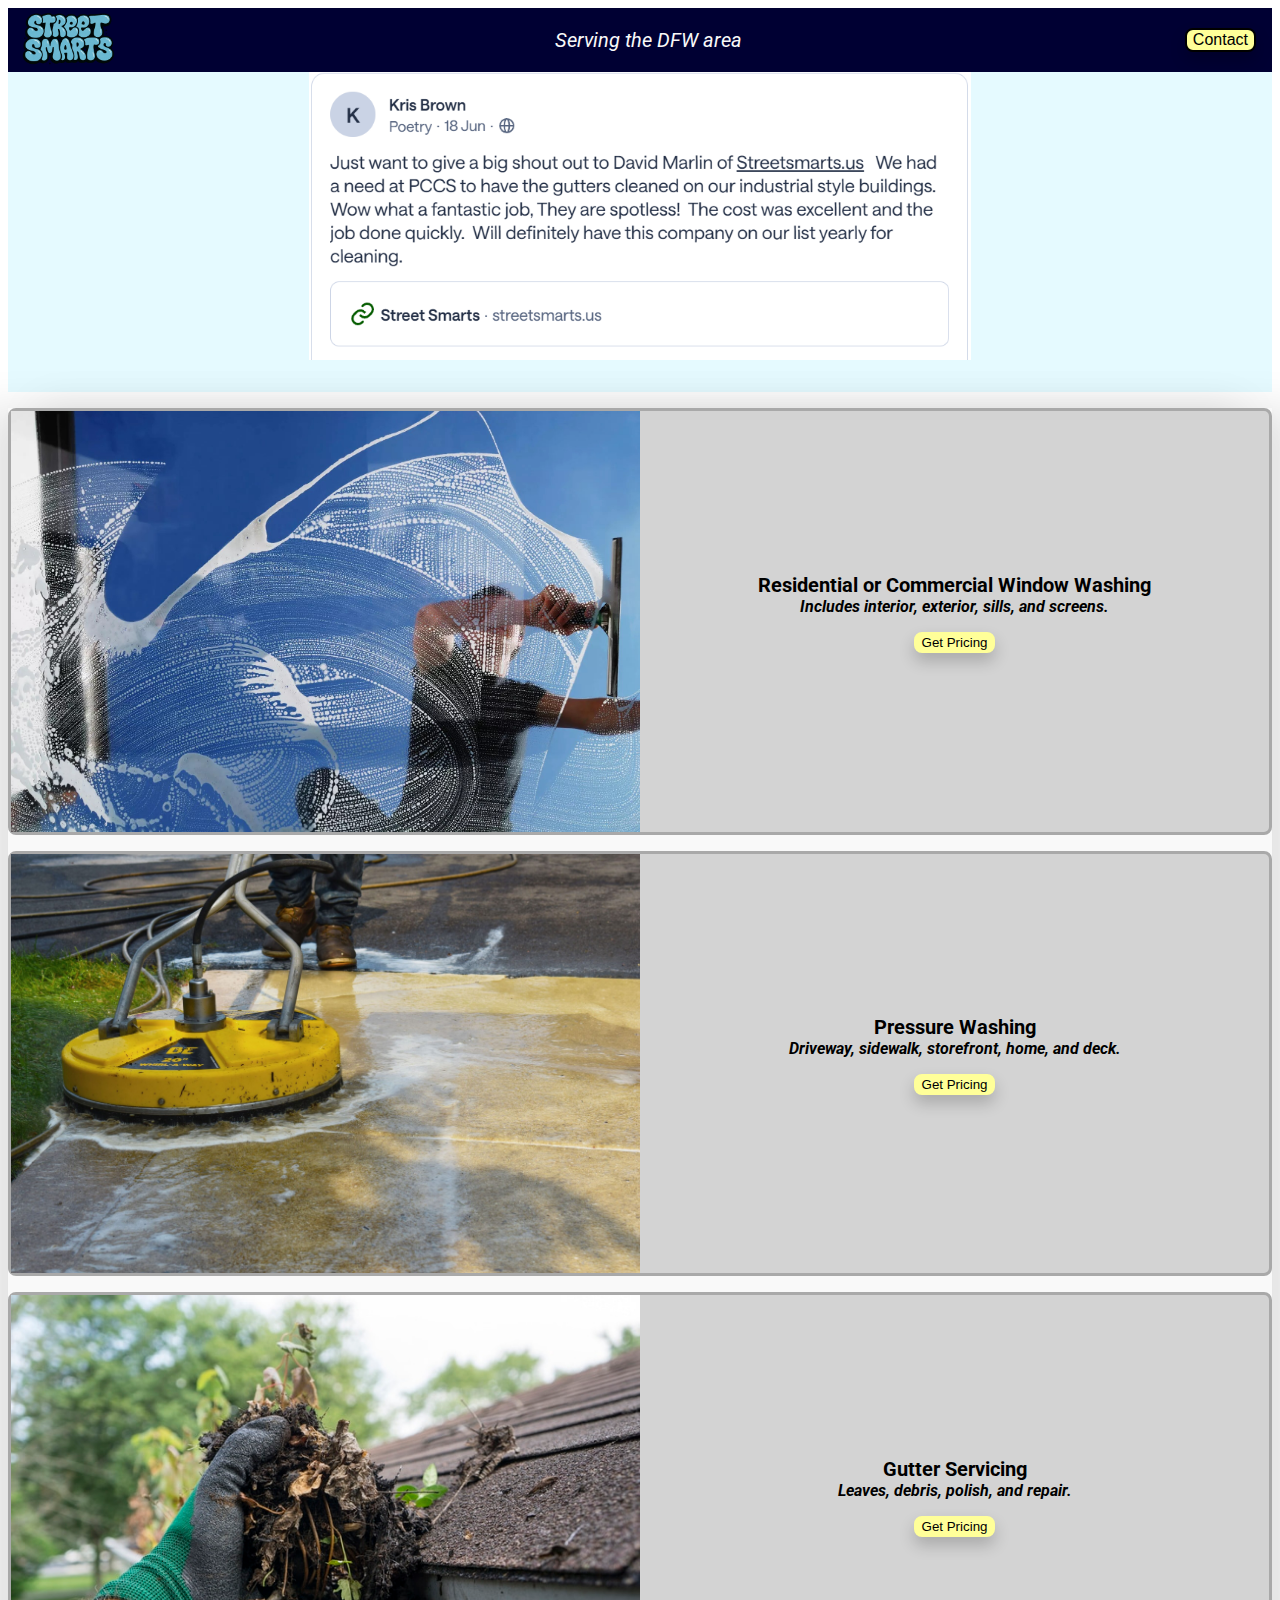
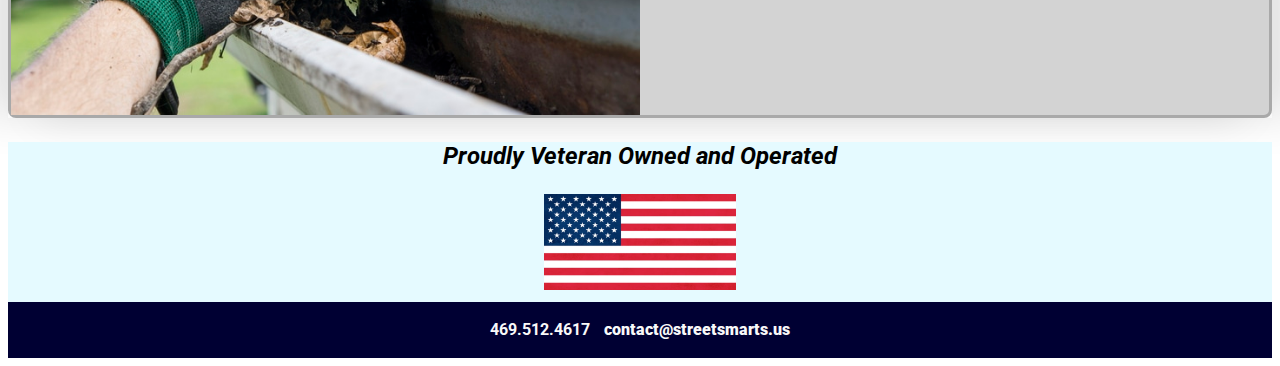
<file: index.html>
<!DOCTYPE html>
<html lang="en">
<head>
    <meta charset="UTF-8">
    <meta name="viewport" content="width=device-width, initial-scale=1.0">

    <link rel="shortcut icon" type="streetsmarts-icon" href="./resources/images/StreetSmarts.logo.png">
    <link rel="preconnect" href="https://fonts.googleapis.com">
    <link rel="preconnect" href="https://fonts.gstatic.com" crossorigin>
    <link href="https://fonts.googleapis.com/css2?family=Roboto:ital,wght@0,100..900;1,100..900&display=swap" rel="stylesheet">

    <link rel="stylesheet" href="stylestest.css">
    <link rel="window-washing.html" href="window-washing.html">
    <link rel="pressure_washing.html" href="pressure-washing.html">
    <link rel="stylesheet" href="gutter-service.html">

    <title>Street Smarts</title>
</head>
<body>
   
    <div id="landing">
        <div id="landing-1">
            <div id="landing-1-text">
                <img src="./resources/images/StreetSmarts.logo.png" alt="streetsmarts" id="landing-img">
                <h3>Serving the DFW area</h3>
                <button id="view-contact">Contact</button>
                <script>
                    document.getElementById("view-contact").addEventListener("click", function() {
                      document.querySelector("#contact").scrollIntoView({ behavior: "smooth" });
                    });
                  </script>
            </div>
        </div>

        <div id="landing-2">
            <div id="landing-2-text"></div>
        </div>

        <div id="landing-3">
            <section class="carousel">
                <!-- <button class="carousel-button prev">&rArr;</button>
                <button class="carousel-button next">&lArr;</button> -->
                <ul>
                    <li class="reviews" data-active>
                        <img src="./resources/images/Kris_Brown.png" alt="gutter service review">

                    </li>
                    <li class="reviews">
                        <img src="./resources/images/Kris_Brown.png" alt="gutter service review">
                        
                    </li>
                </ul>
            </section>
        </div>
        
    </div>

    <main>

        <div id="images">

            <div class="service-item">
                <img src="./resources/images/window.dude.png" alt="professional window washing">
                <div class="caption">
                  <h3>Residential or Commercial Window Washing</h3>
                  <h4>Includes interior, exterior, sills, and screens.</h4>
              
                  <!-- Get Pricing Button -->
                    <a href="window-washing.html">
                        <button id="get-quote-windows">Get Pricing</button>
                    </a>
              
                </div>
            </div>

            <div class="service-item">
                <img src="./resources/images/pressure.washing.jpg" alt="pressure washing">
                <div class="caption">
                    <h3>Pressure Washing</h3>
                    <h4>Driveway, sidewalk, storefront, home, and deck.</h4>

                    <a href="pressure-washing.html">
                        <button id="get-quote-pressure-washing">Get Pricing</button>
                    </a>

                </div>
            </div>

            <div class="service-item">
                <img src="./resources/images/gutter.cleanig.jpg" alt="gutter cleaning">
                <div class="caption">
                    <h3>Gutter Servicing</h3>
                    <h4>Leaves, debris, polish, and repair.</h4>
                    <a href="gutter-service.html">
                        <button id="get-quote-gutters">Get Pricing</button>
                    </a>
                    <script>
                        document.getElementById("get-quote-gutters").addEventListener("click", function() {
                          document.querySelector("#contact").scrollIntoView({ behavior: "smooth" });
                        });
                      </script>
                </div>
            </div>

        </div>

    </main>

        
    <footer>

        <div id="footer-1">
            <div id="footer-1-text">
                <p id="veteran">Proudly Veteran Owned and Operated</p>
            </div>
            <div class="footer-flag">
                <img id="flag"  src="./resources/images/flag.webp" alt="veteran owned business">
            </div>
        </div>

        <div id="footer-2">
            <div id="footer-2-text">
                <a href= "tel:+18324441630" id="contact">
                    <span>469.512.4617</span>
                </a>
                <p id="email">
                    <a href= "mailto:contact@streetsmarts.us">contact@streetsmarts.us</a>
                </p>
            </div>
        </div>

        <div id="footer-3"></div>
        
    </footer>
        
        <script
        src="https://code.jquery.com/jquery-3.7.1.min.js"
        integrity="sha256-/JqT3SQfawRcv/BIHPThkBvs0OEvtFFmqPF/lYI/Cxo="
        crossorigin="anonymous"></script>
    
        <!-- <script src="./js/main.js"></script> -->

</body>
</html>
</file>
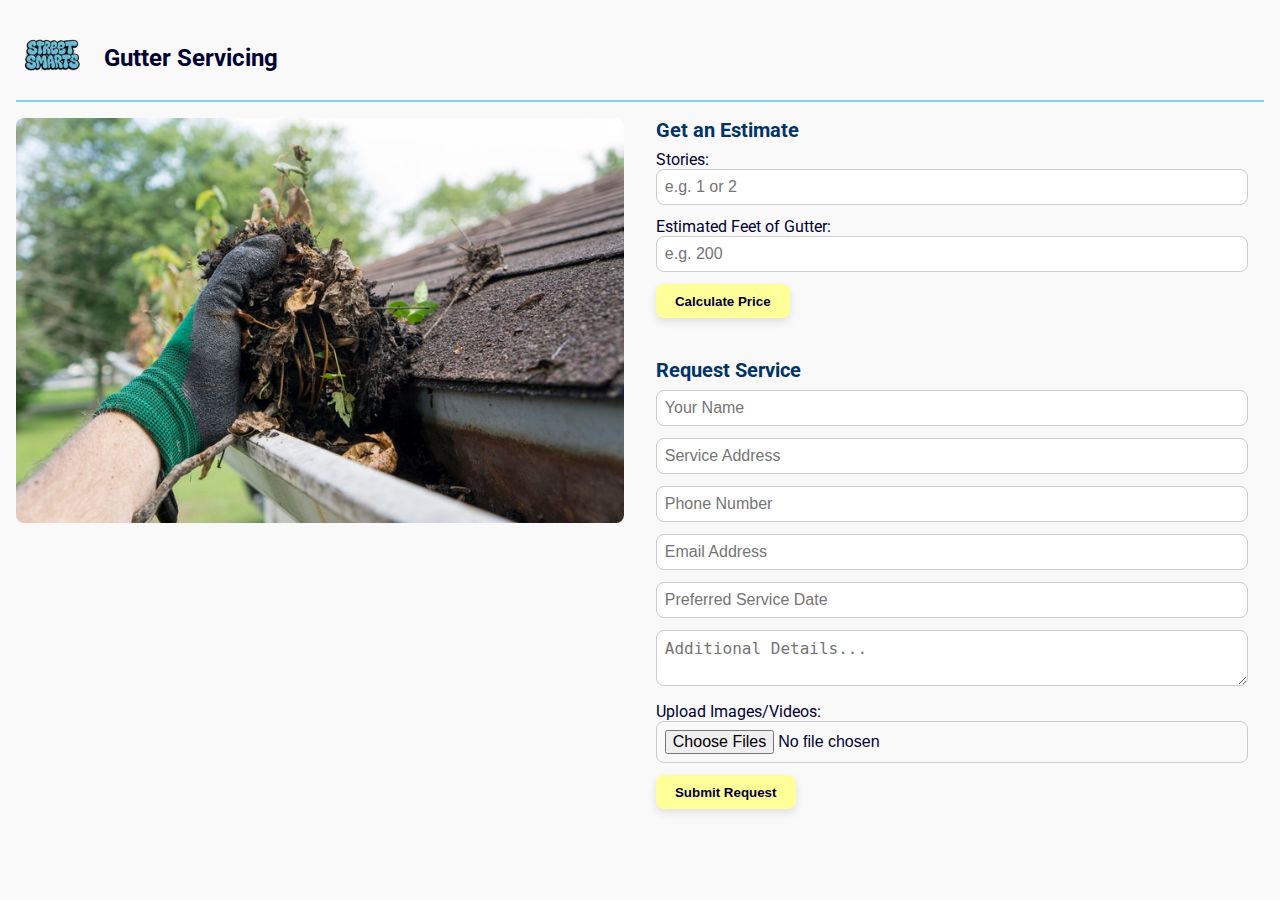
<file: gutter-service.html>
<!DOCTYPE html>
<html lang="en">
<head>
  <meta charset="UTF-8" />
  <meta name="viewport" content="width=device-width, initial-scale=1.0" />
  <title>Gutter Servicing - Street Smarts</title>

  <link rel="stylesheet" href="gutter-service.css" />
  <link href="https://fonts.googleapis.com/css2?family=Roboto:wght@400;700&display=swap" rel="stylesheet">
</head>
<body>
  <header class="header-bar">
    <a href="index.html">
      <img src="./resources/images/StreetSmarts.logo.png" alt="Street Smarts Logo" class="logo" />
    </a>
    <h2>Gutter Servicing</h2>
  </header>

  <main class="service-page">

    <!-- Scrollable Image Gallery -->
    <section class="gallery">
      <img src="./resources/images/gutter.cleanig.jpg" alt= 'Gutter cleaning' />
    </section>

    <!-- Pricing & Service Form -->
    <section class="tools">
      <div class="pricing-tool">
        <h3>Get an Estimate</h3>

        <label for="stories">Stories:</label>
        <input type="number" id="stories" placeholder="e.g. 1 or 2" />

        <label for="ft">Estimated Feet of Gutter:</label>
        <input type="number" id="ft" placeholder="e.g. 200" />

        <button onclick="calculatePrice()">Calculate Price</button>
        <p id="price-result"></p>
      </div>

      <div class="service-request">
        <h3>Request Service</h3>
        <form action="mailto:contact@streetsmarts.us" method="POST" enctype="multipart/form-data">
          <input type="text" name="Name" placeholder="Your Name" required />
          <input type="text" name="Address" placeholder="Service Address" required />
          <input type="text" name="Phone" placeholder="Phone Number" required />
          <input type="email" name="Email" placeholder="Email Address" required />
          <input type="text" name="Preferred Date" placeholder="Preferred Service Date" />
          <textarea name="Details" placeholder="Additional Details..."></textarea>
          <label for="media">Upload Images/Videos:</label>
          <input type="file" name="media" accept="image/*,video/*" multiple />
          <button type="submit">Submit Request</button>
        </form>
      </div>
    </section>
  </main>

  <script>
    function calculatePrice() {
      const ft = parseFloat(document.getElementById("ft").value);
      const stories = parseInt(document.getElementById("stories").value);

      if (isNaN(ft) || ft <= 0) {
        alert("Please enter a valid footage.");
        return;
      }

      const baseRate = 0.95;
      const multiplier = stories > 1 ? 1.2 : 1;
      const rawPrice = ft * baseRate * multiplier;
      const finalPrice = rawPrice < 150 ? 150 : rawPrice;

      document.getElementById("price-result").innerText = `Estimated Price: $${finalPrice.toFixed(2)}`;
    }
  </script>
</body>
</html>
</file>
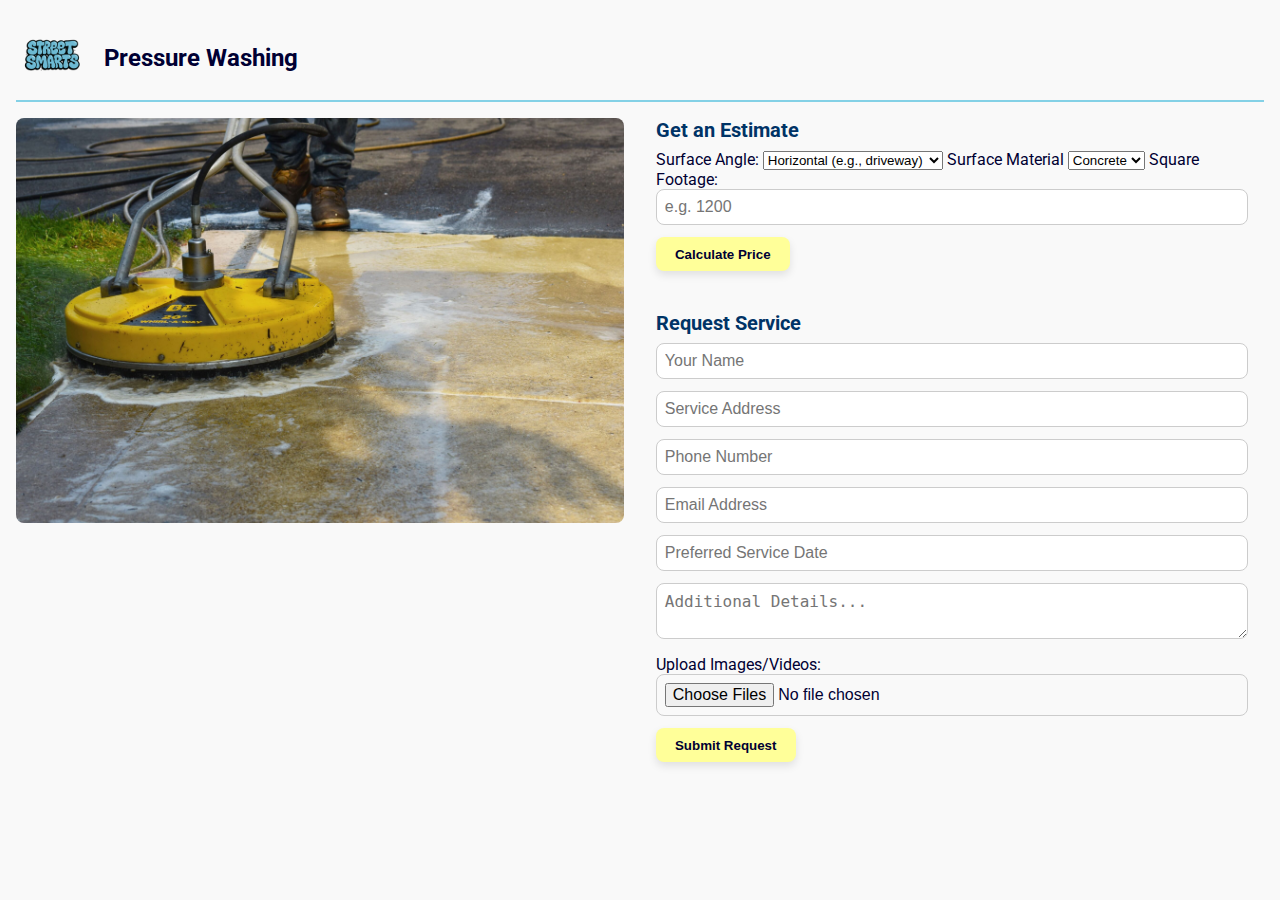
<file: pressure-washing.html>
<!DOCTYPE html>
<html lang="en">
<head>
  <meta charset="UTF-8" />
  <meta name="viewport" content="width=device-width, initial-scale=1.0" />
  <title>Pressure Washing - Street Smarts</title>

  <link rel="shortcut icon" type="streetsmarts-icon" href="./resources/images/StreetSmarts.logo.png">
  <link rel="stylesheet" href="pressure-washing.css" />
  <link href="https://fonts.googleapis.com/css2?family=Roboto:wght@400;700&display=swap" rel="stylesheet">
</head>
<body>
  <header class="header-bar">
    <a href="index.html">
      <img src="./resources/images/StreetSmarts.logo.png" alt="Street Smarts Logo" class="logo" />
    </a>
    <h2>Pressure Washing</h2>
  </header>

  <main class="service-page">

    <!-- Scrollable Image Gallery -->
    <section class="gallery">
      <img src="./resources/images/pressure.washing.jpg" alt="Pressure Washing" />
    </section>

    <!-- Pricing & Service Form -->
    <section class="tools">
      <div class="pricing-tool">
        <h3>Get an Estimate</h3>

      <label for="surface">Surface Angle:</label>
      <select id="surface">
        <option value="horizontal">Horizontal (e.g., driveway)</option>
        <option value="vertical">Vertical (e.g., walls, siding)</option>
      </select>

      <label for="material">Surface Material</label>
      <select id="material">
        <option value="Concrete">Concrete</option>
        <option value="Brick">Brick</option>
        <option value="Wood">Wood</option>
        <option value="Siding">Siding</option>
      </select>

      <label for="sqft">Square Footage:</label>
        <input type="number" id="sqft" placeholder="e.g. 1200" />

        <button onclick="calculatePrice()">Calculate Price</button>
        <p id="price-result"></p>
      </div>

      <div class="service-request">
        <h3>Request Service</h3>
        <form action="mailto:contact@streetsmarts.us" method="POST" enctype="multipart/form-data">
          <input type="text" name="Name" placeholder="Your Name" required />
          <input type="text" name="Address" placeholder="Service Address" required />
          <input type="text" name="Phone" placeholder="Phone Number" required />
          <input type="email" name="Email" placeholder="Email Address" required />
          <input type="text" name="Preferred Date" placeholder="Preferred Service Date" />
          <textarea name="Details" placeholder="Additional Details..."></textarea>
          <label for="media">Upload Images/Videos:</label>
          <input type="file" name="media" accept="image/*,video/*" multiple />
          <button type="submit">Submit Request</button>
        </form>
      </div>
    </section>
  </main>

<script>
  function calculatePrice() {
    const sqft = parseFloat(document.getElementById("sqft").value);
    const surface = document.getElementById("surface").value;

    if (isNaN(sqft) || sqft <= 0) {
      alert("Please enter a valid square footage.");
      return;
    }

    let rate;
    if (surface === "vertical") {
      rate = 0.20;
    } else {
      rate = 0.30;
    }

    const rawPrice = sqft * rate;
    const finalPrice = rawPrice < 100 ? 100 : rawPrice;

    document.getElementById("price-result").innerText = `Estimated Price: $${finalPrice.toFixed(2)}`;
  }
</script>
</body>
</html>
</file>
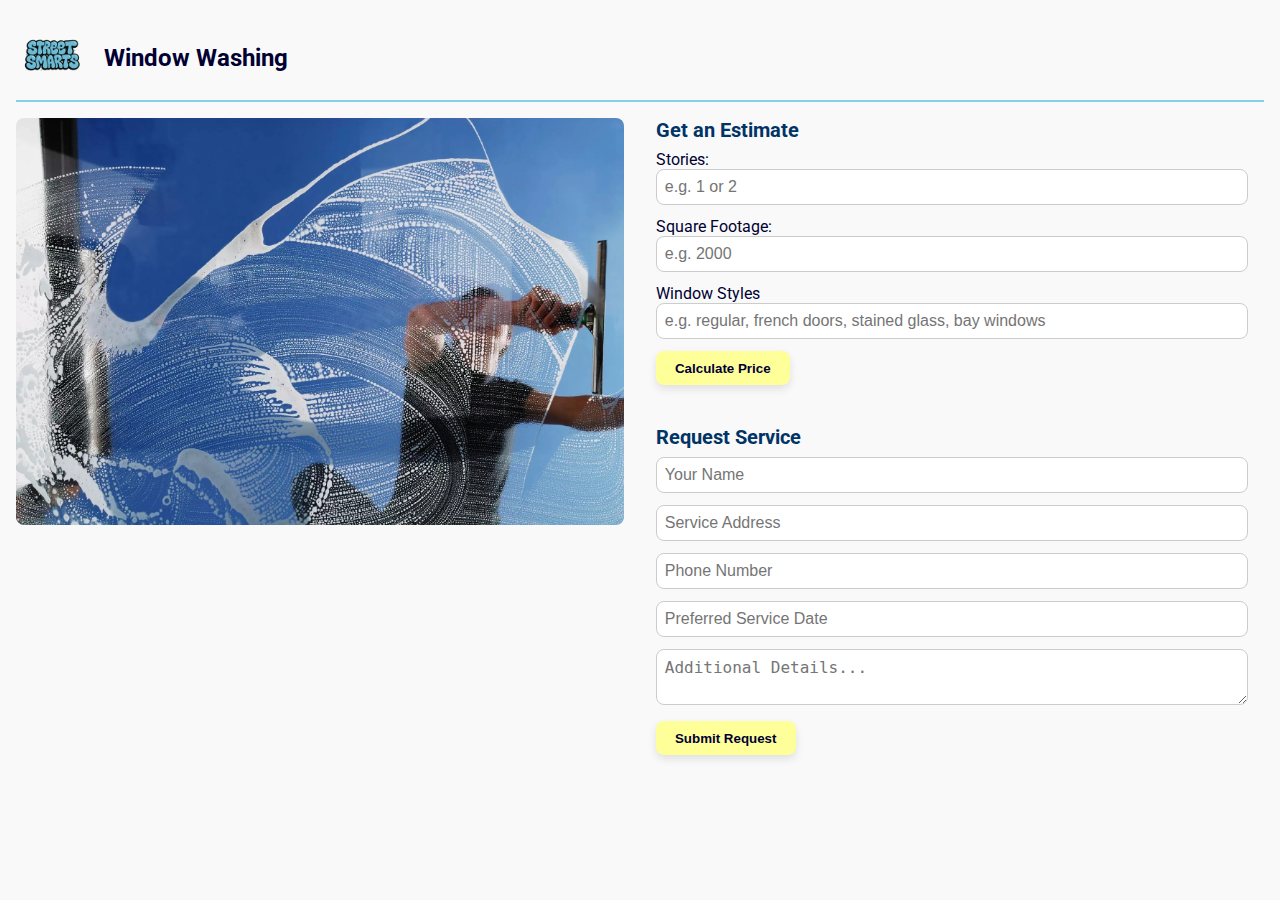
<file: window-washing.html>
<!DOCTYPE html>
<html lang="en">
<head>
  <meta charset="UTF-8" />
  <meta name="viewport" content="width=device-width, initial-scale=1.0" />
  <title>Window Washing - Street Smarts</title>

  <link rel="shortcut icon" type="streetsmarts-icon" href="./resources/images/StreetSmarts.logo.png">
  <link rel="stylesheet" href="window-washing.css" />
  <link href="https://fonts.googleapis.com/css2?family=Roboto:wght@400;700&display=swap" rel="stylesheet">
</head>
<body>
  <header class="header-bar">
    <a href="index.html">
      <img src="./resources/images/StreetSmarts.logo.png" alt="Street Smarts Logo" class="logo" />
    </a>
    <h2>Window Washing</h2>
  </header>

  <main class="service-page">

    <!--  Scrollable Image Gallery -->
    <section class="gallery">
      <img src="./resources/images/window.dude.png" alt="Window Cleaning 1" />
    </section>

    <!-- Pricing & Service Form -->
    <section class="tools">
      <div class="pricing-tool">
        <h3>Get an Estimate</h3>

        <label for="stories">Stories:</label>
        <input type="number" id="stories" placeholder="e.g. 1 or 2" />

        <label for="sqft">Square Footage:</label>
        <input type="number" id="sqft" placeholder="e.g. 2000" />

        <label for="style">Window Styles</label>
        <input type="text" id="style" placeholder="e.g. regular, french doors, stained glass, bay windows">

        <button onclick="calculatePrice()">Calculate Price</button>
        <p id="price-result"></p>
      </div>

      <div class="service-request">
        <h3>Request Service</h3>
        <form action="mailto:contact@streetsmarts.us" method="POST" enctype="text/plain">
          <input type="text" name="Name" placeholder="Your Name" required />
          <input type="text" name="Address" placeholder="Service Address" required />
          <input type="text" name="Phone" placeholder="Phone Number" required />
          <input type="text" name="Preferred Date" placeholder="Preferred Service Date" />
          <textarea name="Details" placeholder="Additional Details..."></textarea>
          <button type="submit">Submit Request</button>

          <input type="hidden" name="Estimated Price"  id="hidden-price">
          <input type="hidden" name="Stories" id="hidden-stories">
          <input type="hidden" name="Square Feet" id="hidden-sqft">
          <input type="hidden" name="Style" id="hidden-style">

        </form>
      </div>
    </section>
  </main>

  <script>
    function calculatePrice() {
      const sqft = parseFloat(document.getElementById("sqft").value);
      const stories = parseInt(document.getElementById("stories").value);
      const style = document.getElementById("style").value;

      if (isNaN(sqft) || isNaN(stories)) {
        alert("Please enter valid numbers.");
        return;
      }
      
      const baseRate = 0.1;
      const multiplier = stories > 1 ? 1.2 : 1;
      const price = (sqft * baseRate * multiplier).toFixed(2);

      document.getElementById("price-result").innerText = `Estimated Price: $${price}`;

       // Populate hidden fields
    document.getElementById("hidden-price").value = `$${finalPrice.toFixed(2)}`;
    document.getElementById("hidden-stories").value = stories;
    document.getElementById("hidden-sqft").value = sqft;
    document.getElementById("hidden-style").value = style;
  }

  </script>
</body>
</html>
</file>
<file: stylestest.css>
body {
    font-family: "Roboto", helvetica, sans-serif;
}

.hidden{
    display: none;
}

h1{
    font-size: 1.4rem;
    text-transform: uppercase;
    margin: 0;
    font-weight: 500;
    color: #f9f9f9;
}

h2{
    font-size: 1.75rem;
    font-weight: bold;
    margin: 0;
    justify-content: center;
    text-align: center;
}

h3{
    margin: 0;
    font-weight: bold;
    font-size: 1.25rem;
}

h4{
    margin: 0;
    font-style: italic;
    font-size: 1rem;
}

#landing h3{
    text-align: left;
    font-style: italic;
    font-weight: 400;
    display: inline-flex;
    color: #f9f9f9;
}

#landing{
    margin: 0;
    width: 100%;
}

#landing-img{
    height: 5rem;
}

#landing-1-text{
    display: inline-flex;
    width: 100%;
    justify-content: space-between; 
    border: none;
    border-color: #000033;
    border-radius: .5rem;
    background-color: #000033;
    height: 4rem;
    align-items: center;
}

#landing-1{
    width: 100%;
    height: 4rem;
    background-color: #000033;
}

#landing-2{
    height: 0rem;
    background-color: #003366;
    width: 100%;
}

#landing-3{
    height: 20rem;
    width: 100%;
    background-color: #E5FAFF;
    display: flex;
    justify-content: center;
    align-items: center;
}

.carousel{
    height: 100%;
    width: 75%;
    margin: 0;
    position: relative;
}

.carousel > ul{
    padding: 0;
    margin: 0;
    list-style: none;
}

#landing-3 .reviews{
    position: absolute;
    display: inline-flex;
    inset: 0;
    opacity: 0;
    height: 90%;
}

#landing-3 .reviews > img{
    display: block;
    width: 100%;
    height: 100%;
    object-fit: scale-down;
    overflow: auto;
}

#landing-3 .reviews[data-active]{
    opacity: 1;
}

.carousel-button{
    position: absolute;
    background: none;
    border: none;
    top: 50%;
    z-index: 2;
    transform: translateY(-50%);
    cursor: pointer;
    color: #003366;
    font-size: 1.5rem;
}

.carousel-button :hover{
    transform: none;
}

.carousel-button :focus{
    color: white;
    transform: none;
}

.carousel-button.prev{
    right: 1rem;
}

.carousel-button.next{
    left: 1rem;
}

#view-contact{
    background-color: #ffff99;
    font-size: 1rem;
    border: solid;
    border-radius: .5rem;
    border-width: .15rem;
    margin: 1rem;
    width: auto;
    height: auto;
    box-shadow: 0 8px 16px 0 rgba(0, 0, 0, .2);
    transition-delay: 0ms;
}

main{
    max-width: 1500px;
    margin: auto;
    box-shadow: 30PX 0px 40px rgba(0, 0, 0, .1),
    -30px 0px 40px rgba(0, 0, 0, 0.1);
    background-color: #f9f9f9;
}

.service-item img{
    display: block;
    width: 50%;
}

button{
    display: flexbox;
    background-color: #ffff99;
    border: solid;
    border-radius: .5rem;
    border-width: .15rem;
    border-color:  #ffff99;
    margin: 1rem;
    width: auto;
    height: auto;
    box-shadow: 0 8px 16px 0 rgba(0, 0, 0, .2);
    transition-delay: 0ms;
    color: black;
    font-weight: 250;
}

button:hover{
    background-color: #ffff66;
    cursor: pointer;
    transform: scale(1.1);
}

.caption{
    width: 50%;
    text-align: center;
}

.service-item{
    display: flex;
    flex-direction: row;
    align-items: center;
    justify-content: flex-start;
    border: solid;
    border-color: #a9a9a9;
    border-radius: .5rem;
    margin-top: 1rem;
    background-color: #d3d3d3;
}

#images{
    background-color: none;
}

footer{
   background-color: #E5FAFF;
}

#footer-1{
    align-items: center;
    justify-content: center;
    text-align: center;
    font-size: 2rem;
    height: 10rem;
}

#veteran{
    font-weight: bolder;
    font-size: 1.5rem;
    font-style: italic;
}

#flag{
    width: 12rem;
    height: 6rem;
    justify-content: center;
    align-items: center;
}

#footer-2{
    background-color: #000033;
    height: 3.5rem;
    color: #000033;
}

#footer-2-text{
    display: inline-flex;
    color: #f9f9f9;
    width: 100%;
    justify-content: center;
    align-items: center;
    height: 100%;
}

#contact{
    padding-right: .5%;
    font-family: "roboto";
    font-size: 1rem;
    font-weight: bolder;
    color: #f9f9f9 !important;
    text-decoration: none !important;
}

#email{
    padding-left: .5%;
    font-family: "roboto", helvetica, sans-serif;
    font-size: 1rem;
    font-weight: bolder;
    color: #f9f9f9;
}

#email a {
    color: #f9f9f9 !important; 
    text-decoration: none !important; 
    font-weight: bolder;
}

#footer-3{
    height: 0rem;
    width: 100%;
    background-color: #000033;
}

#contact a, #contact span{
    color: #f9f9f9 !important; 
    text-decoration: none !important; 
    pointer-events: auto;
}

/* General Mobile Optimizations */
@media screen and (max-width: 768px) {
    /* Reduce padding and margins */
    body {
        font-size: 0.875rem; /* 14px equivalent */
        line-height: 1.4;
    }
    #landing-1{
        height: 4rem;
    }

    #landing-img{
    height: 5rem;
    }
    
    #landing-2{
        height: 0rem;
    }

    #landing-3{
        height: 7rem;
    }

    #landing-3 .reviews{
        height: 100%;
    }
    
    .carousel-button{
    position: absolute;
    background: none;
    border: none;
    top: 50%;
    z-index: 2;
    transform: translateY(-100%);
    cursor: pointer;
    color: #003366;
    font-size: .5rem;
    size: 1.5rem;  
    }

    .carousel-button.prev{
    right: 0rem;
    }

    .carousel-button.prev:hover{
    transform: none;
    }

    .carousel-button.next :hover{
    transform: none;
    }

    .carousel-button.next{
    left: 0rem;
    }
    /* Landing Section */
    #landing-1 h1 {
        font-size: 1rem; /* 24px */
    }

    #landing-1 h3 {
        font-size: 1rem;
        font-weight: 400;/* 16px */
    }

    #landing-1 button {
        font-size: 0.8rem; /* 14px */
        width: auto;
        height: auto;
        border: solid;
        border-radius: .5rem;
        border-width: .15rem;
        height: 1.75rem;
        width: 3.75rem;
        margin: 0;
        padding: 0;
        font-weight: 200;
    }

    /* Service Items (Make Images Smaller & Stack) */
    .service-item {
        display: flex;
        flex-direction: row;
        align-items: center;
        text-align: center;
        width: 100%;
        height: 11.5rem;
    }

    .service-item img {
        width: 50%;
        max-width: 18.75rem; /* 300px */
        height: 100%;
        object-fit: cover;
    }

    .caption {
        padding: 0.625rem; /* 10px */
    }

    .caption h3 {
        font-size: 1rem; /* 16px */
    }

    .caption h4 {
        font-size: 0.875rem; /* 14px */
    }

    .caption button {
        width: 100%;
        width: 9rem; /* 180px */
        font-size: 0.875rem; /* 14px */
        padding: 0.5rem; /* 8px */
    }

    /* Landing Section Spacing */
    #landing-3-text h2 {
        font-size: 1rem; /* 16px */
        padding: 0.625rem; /* 10px */
    }

    /* Footer Adjustments */
    footer {
        display: flex;
        flex-direction: column;
        align-items: center;
        text-align: center;
    }

    #footer-1{
        height: 7rem;
    }

    #veteran{
        font-size: 1rem;
    }

    #footer-2{
        height: 3.5rem;
    }

    #footer-3{
        height: 0rem;
    }

    #footer-1, #footer-2 {
        width: 100%;
        /* 10px */
    }

    #footer-1 img {
        width: 5rem; /* 80px */
        height: auto;
    }

    /* Reduce Button Sizes */
    button {
        font-size: 0.875rem; /* 14px */
        padding: 0.625rem 1rem; /* 10px 16px */
        font-weight: 300;
    }

    /* Make Contact Info Larger */
    #contact {
        font-size: 1.125rem; /* 18px */
        padding-right: .5rem;
        color: #f9f9f9 !important;
        text-decoration: none !important;
}
    }

    #email {
        font-size: 1rem; /* 16px */
        padding-left: .5rem;
    }

    /* Improve Clickability */
    a, button {
        touch-action: manipulation;
    }
</file>
<file: gutter-service.css>
/* General Reset */
* {
    box-sizing: border-box;
    margin: 0;
    padding: 0;
  }
  
  body {
    font-family: 'Roboto', Helvetica, sans-serif;
    background-color: #f9f9f9;
    color: #000033;
    padding: 1rem;
  }
  
  /* Header */
  .header-bar {
    display: flex;
    align-items: center;
    gap: 1rem;
    padding: 1rem 0;
    border-bottom: 2px solid #84D1E6;
  }
  
  .logo {
    height: 3rem;
  }
  
  /* Gallery Section */
  .gallery {
    display: flex;
    overflow-x: auto;
    gap: 1rem;
    padding: 1rem 0;
    scroll-snap-type: x mandatory;
  }
  
  .gallery img {
    height: 12rem;
    border-radius: 0.5rem;
    flex-shrink: 0;
    scroll-snap-align: center;
    object-fit: cover;
  }
  
  /* Tools Section (Pricing + Form) */
  .tools {
    display: flex;
    flex-direction: column;
    gap: 2rem;
    padding-top: 1rem;
  }
  
  /* Pricing Tool & Service Request Titles */
  .pricing-tool h3,
  .service-request h3 {
    font-size: 1.25rem;
    margin-bottom: 0.5rem;
    color: #003366;
  }
  
  /* Inputs & Textareas */
  .pricing-tool input,
  .service-request input,
  .service-request textarea,
  .service-request select,
  .service-request input[type="file"] {
    width: 100%;
    margin-bottom: 0.75rem;
    padding: 0.5rem;
    border: 1px solid #ccc;
    border-radius: 0.5rem;
    font-size: 1rem;
  }
  
  /* Button Styling */
  button {
    background-color: #ffff99;
    color: #000033;
    font-weight: bold;
    border: none;
    padding: 0.6rem 1.2rem;
    border-radius: 0.5rem;
    box-shadow: 0 4px 8px rgba(0, 0, 0, 0.1);
    transition: all 0.2s ease;
  }
  
  button:hover {
    background-color: #ffff66;
    transform: scale(1.05);
    cursor: pointer;
  }
  
  /* Output Result Style */
  #gutter-price-output,
  #price-result {
    font-weight: bold;
    margin-top: 0.5rem;
    color: #003366;
  }
  
  /* Responsive Layout for Tablets & Desktops */
  @media screen and (min-width: 768px) {
    .service-page {
      display: flex;
      flex-direction: row;
      gap: 2rem;
    }
  
    .gallery {
      width: 50%;
      flex-direction: column;
      overflow-y: auto;
      overflow-x: hidden;
      height: auto;
    }
  
    .gallery img {
      width: 100%;
      height: auto;
    }
  
    .tools {
      width: 50%;
      padding-right: 1rem;
    }
  }
</file>
<file: pressure-washing.css>
/* General Reset */
* {
    box-sizing: border-box;
    margin: 0;
    padding: 0;
  }
  
  body {
    font-family: 'Roboto', Helvetica, sans-serif;
    background-color: #f9f9f9;
    color: #000033;
    padding: 1rem;
  }
  
  /* Header */
  .header-bar {
    display: flex;
    align-items: center;
    gap: 1rem;
    padding: 1rem 0;
    border-bottom: 2px solid #84D1E6;
  }
  
  .logo {
    height: 3rem;
  }
  
  /* Gallery Section */
  .gallery {
    display: flex;
    overflow-x: auto;
    gap: 1rem;
    padding: 1rem 0;
    scroll-snap-type: x mandatory;
  }
  
  .gallery img {
    height: 12rem;
    border-radius: 0.5rem;
    flex-shrink: 0;
    scroll-snap-align: center;
    object-fit: cover;
  }
  
  /* Tools Section (Pricing + Form) */
  .tools {
    display: flex;
    flex-direction: column;
    gap: 2rem;
    padding-top: 1rem;
  }
  
  /* Headings */
  .pricing-tool h3,
  .service-request h3 {
    font-size: 1.25rem;
    margin-bottom: 0.5rem;
    color: #003366;
  }
  
  /* Form Inputs */
  .pricing-tool input,
  .service-request input,
  .service-request textarea,
  .service-request select,
  .service-request input[type="file"] {
    width: 100%;
    margin-bottom: 0.75rem;
    padding: 0.5rem;
    border: 1px solid #ccc;
    border-radius: 0.5rem;
    font-size: 1rem;
  }
  
  /* Button Styling */
  button {
    background-color: #ffff99;
    color: #000033;
    font-weight: bold;
    border: none;
    padding: 0.6rem 1.2rem;
    border-radius: 0.5rem;
    box-shadow: 0 4px 8px rgba(0, 0, 0, 0.1);
    transition: all 0.2s ease;
  }
  
  button:hover {
    background-color: #ffff66;
    transform: scale(1.05);
    cursor: pointer;
  }
  
  /* Result Text */
  #price-result {
    font-weight: bold;
    margin-top: 0.5rem;
    color: #003366;
  }
  
  /* Responsive Layout for Tablets & Desktops */
  @media screen and (min-width: 768px) {
    .service-page {
      display: flex;
      flex-direction: row;
      gap: 2rem;
    }
  
    .gallery {
      width: 50%;
      flex-direction: column;
      overflow-y: auto;
      overflow-x: hidden;
      height: auto;
    }
  
    .gallery img {
      width: 100%;
      height: auto;
    }
  
    .tools {
      width: 50%;
      padding-right: 1rem;
    }
  }
</file>
<file: window-washing.css>
/* General Reset */
* {
    box-sizing: border-box;
    margin: 0;
    padding: 0;
  }
  
  body {
    font-family: 'Roboto', Helvetica, sans-serif;
    background-color: #f9f9f9;
    color: #000033;
    padding: 1rem;
  }
  
  /* Header */
  .header-bar {
    display: flex;
    align-items: center;
    gap: 1rem;
    padding: 1rem 0;
    border-bottom: 2px solid #84D1E6;
  }
  
  .logo {
    height: 3rem;
  }
  
  /* Gallery Section */
  .gallery {
    display: flex;
    overflow-x: auto;
    gap: 1rem;
    padding: 1rem 0;
    scroll-snap-type: x mandatory;
  }
  
  .gallery img {
    height: 12rem;
    border-radius: 0.5rem;
    flex-shrink: 0;
    scroll-snap-align: center;
    object-fit: cover;
  }
  
  /* Tools Section (Pricing + Form) */
  .tools {
    display: flex;
    flex-direction: column;
    gap: 2rem;
    padding-top: 1rem;
  }
  
  /* Pricing Tool */
  .pricing-tool h3,
  .service-request h3 {
    font-size: 1.25rem;
    margin-bottom: 0.5rem;
    color: #003366;
  }
  
  .pricing-tool input,
  .service-request input,
  .service-request textarea {
    width: 100%;
    margin-bottom: 0.75rem;
    padding: 0.5rem;
    border: 1px solid #ccc;
    border-radius: 0.5rem;
    font-size: 1rem;
  }
  
  button {
    background-color: #ffff99;
    color: #000033;
    font-weight: bold;
    border: none;
    padding: 0.6rem 1.2rem;
    border-radius: 0.5rem;
    box-shadow: 0 4px 8px rgba(0, 0, 0, 0.1);
    transition: all 0.2s ease;
  }
  
  button:hover {
    background-color: #ffff66;
    transform: scale(1.05);
    cursor: pointer;
  }
  
  /* Result Text */
  #price-result {
    font-weight: bold;
    margin-top: 0.5rem;
    color: #003366;
  }
  
  /* Responsive Layout for Tablets & Desktops */
  @media screen and (min-width: 768px) {
    .service-page {
      display: flex;
      flex-direction: row;
      gap: 2rem;
    }
  
    .gallery {
      width: 50%;
      flex-direction: column;
      overflow-y: auto;
      overflow-x: hidden;
      height: auto;
    }
  
    .gallery img {
      width: 100%;
      height: auto;
    }
  
    .tools {
      width: 50%;
      padding-right: 1rem;
    }
  }
</file>
